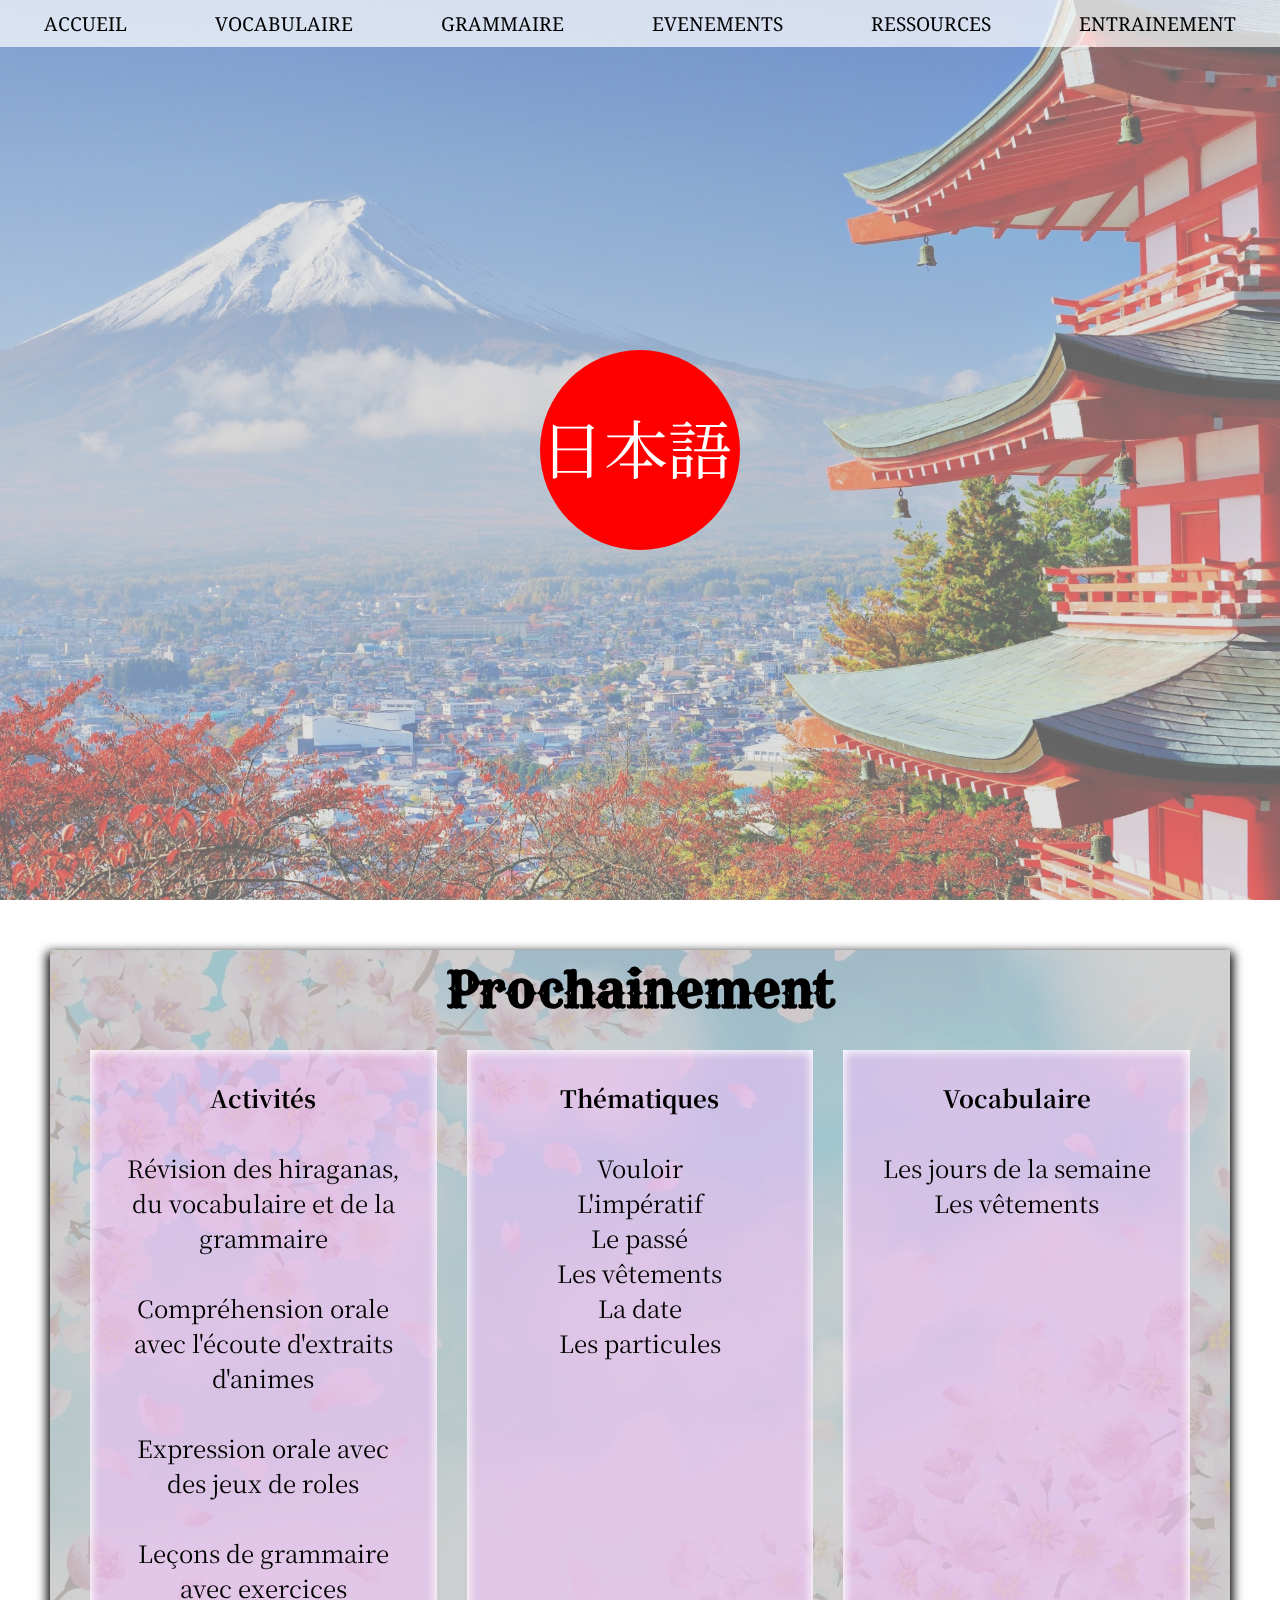
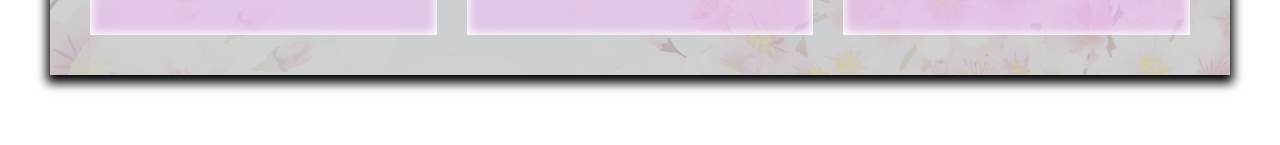
<file: index.html>
<!DOCTYPE html>
<html>
<head>
    <meta charset="utf-8">
    <meta name="viewport" content="width=device-width, initial-scale=1.0" />
    <title>Nihongo</title>
    <link rel="shortcut icon" href="img/icon.png">
    <link href="CSS/style.css" rel="stylesheet" type="text/css">
</head>
<body>

    <header id="mainHeader">
        <button id="menuToggle" onclick="display_menu()"><img src="img/hamburger.png" alt="Ouvrir / Fermer le menu" /></button>
        <nav id="mainNav">
            <ul>
                <li><a href="index.html">Accueil</a></li>
                <li><a href="pages/vocabulaire.html">Vocabulaire</a></li>
                <li><a href="pages/grammaire.html">Grammaire</a></li>
                <li><a href="pages/evenements.html">Evenements</a></li>
                <li><a href="pages/ressources.html">Ressources</a></li>
                <li><a href="pages/entrainement.html">Entrainement</a></li>
            </ul>
        </nav>
    </header>
    
    <div class="mainBg" id="bg-img"></div>
    <div class="mainBg" id="bg-filter"></div>

    <div id="logo-bg">
        <div id="title">日本語</div>
    </div>

    <div class="bg-content" id="bg1">
        <div class="infos" id="actu">
            
            <span class="subtitle">Prochainement</span>
            
            <div class="info-content">
                <p id="activities">
                    <b>Activités</b><br>
                    <br>
                    Révision des hiraganas, du vocabulaire et de la grammaire<br><br>
                    Compréhension orale avec l'écoute d'extraits d'animes<br><br>
                    Expression orale avec des jeux de roles<br><br>
                    Leçons de grammaire avec exercices<br>
<!--
                    Ecriture des hiraganas はひふへほ<br>
                    <i>
                        Tracer chaque hiragana en respectant l'ordre des traits<br>
                        Ecrire des mots composés de ces hiraganas<br>
                    </i>
-->
<!--
                    Quiz des hiraganas et des verbes avec <a href="https://kahoot.it/" target="_blank">kahoot</a><br>
                    <i>
                        Répondre le plus rapidement aux questions affichées à l'écran, chaque bonne réponse apportant des points, un classement est établi<br>
                    </i>
-->
<!--
                    Leçon sur les particules<br>
                    <i>
                        Apprendre du nouveau vocabulaire<br>
                        Etudier la grammaire<br>
                        Faire des exercices<br>
                    </i>
-->
                </p>
                <p id="grammar">
                    <b>Thématiques</b><br>
                    <br>
                    Vouloir<br>
                    L'impératif<br>
                    Le passé<br>
                    Les vêtements<br>
                    La date<br>
                    Les particules<br>
                </p>
                <p id="vocabulary">
                    <b>Vocabulaire</b><br>
                        <br>
                        Les jours de la semaine<br>
                        Les vêtements<br>
                    <br>
                </p>
            </div>
            
        </div>
    </div>

    <footer></footer>

</body>
<script>

    var menu = document.getElementById("mainNav");
    
    function display_menu()
    {
        menu.style.display = menu.style.display == "block" ? "none" : "block";
    }

</script>
</html>
</file>
<file: CSS/style.css>
@import url('https://fonts.googleapis.com/css2?family=Noto+Serif&display=swap');
@import url('https://fonts.googleapis.com/css2?family=Rye&display=swap');
@import url('https://fonts.googleapis.com/css2?family=Noto+Serif+JP&display=swap');

*{
    margin: 0;
}

body, html{
    height: 100%;
    font-family: Noto Serif JP;
}

header{
    position: fixed; top: 0;
    z-index: 1;
    width: 100%;
    background-color: rgba(255, 255, 255, 0.7);
    text-align: center;
}

#logo{
    width: 100px;
    margin: 10px;
}

#mainNav{
    display: none;
}

#mainNav ul{
    list-style: none;
    padding: 0; margin: 0;
    display: flex;
    flex-direction: column;
    justify-content: space-around;
    text-transform: uppercase;
}

#mainNav ul li{
    padding: 10px;
}

#mainNav ul li a{
    color: black;
    text-decoration: none;
    list-style: none;
    font-size: 1.2em;
    font-family: Noto Serif;
    padding: 10px;
}

#mainNav ul li a:hover{
    background: radial-gradient(circle at center, rgba(255,255,255) 0, rgba(0,0,0,0) 100%);
}

#menuToggle{
    position: absolute; top 0; right: 0;
    z-index: 2;
    background-color: transparent;
    width: 40px;
    height: 40px;
    border: none;
}

#menuToggle img{
    width: 100%;
}

#title{
    width: 200px;
    height: 200px;
    border-radius: 100px;
    background: red;
    font-size: 4em;
    color: white;
    padding-top: 50px;
    box-sizing: border-box;
}

.mainBg{
    position: fixed;
    top: 0;
    height: 100%;
    width: 100%;
}

#bg-img{
    background: url(../img/japan.jpg) right center / cover no-repeat;
    z-index: -2;
}

#bg-filter{
    background: rgba(197, 197, 197, 0.5);
    z-index: -1;
}

#logo-bg{
    height: 100%;
    width: 100%;
    display: grid;
    justify-content: center;
    align-items: center;
}

.subtitle{
    display: flex;
    justify-content: center;
    font-weight: bold;
    font-size: 7vw;
    font-family: Rye;
}

.card-container{
    display: grid;
    justify-content: center;
    padding: 20px;
}

.card{
    background-color: white;
    width: 150px;
    text-align: center;
    box-shadow: 0 0 5px;
    font-size: 16px;
}

.card-header{
    height: 30px;
    background-color: red;
}

.card-date{
    padding: 9px;
}

.card-date b{
    font-size: 24px;
}

.bg-content{
    box-shadow: 0 5px 10px 3px;
    margin: 50px;
    background: center / cover no-repeat;
}

#bg1{
    background-image: url(../img/sakura.jpg);
}

.infos{
    width: 100%;
    height: 100%;
    padding: 10px;
    box-sizing: border-box;
    background: rgba(197, 197, 197, 0.8);
}

.info-content{
    font-size: 1.5em;
    display: grid;
    grid-template-columns: repeat(3, 1fr);
    grid-gap: 30px;
    text-align: center;
    margin: 30px;
}

#actu .info-content p{
    box-shadow: inset 0 0 10px 2px white;
    background-color: rgba(248, 190, 255, 0.5);
    padding: 30px;
}

#activities i{
    font-size: 0.6em;
}

.info-content p{
    box-shadow: inset 0 0 10px 2px black;
    background-color: rgba(216, 216, 216, 0.8);
    padding: 30px;
}

footer{
    height: 20px;
}

@media screen and (min-width: 768px){
    
    #menuToggle{
        display: none;
    }
    
    #mainNav{
        display: block;
    }
    
    #mainNav ul{
        flex-direction: row;
    }
    
    .subtitle{
        font-size: 3em;
    }
    
}

@media screen and (max-width: 1200px){

    #mainNav ul li{
        padding-left: 0; padding-right: 0;
    }

    #mainNav ul li a{
        font-size: 1em;
    }

    .info-content{
        display: flex;
        flex-direction: column;
    }
}
</file>
